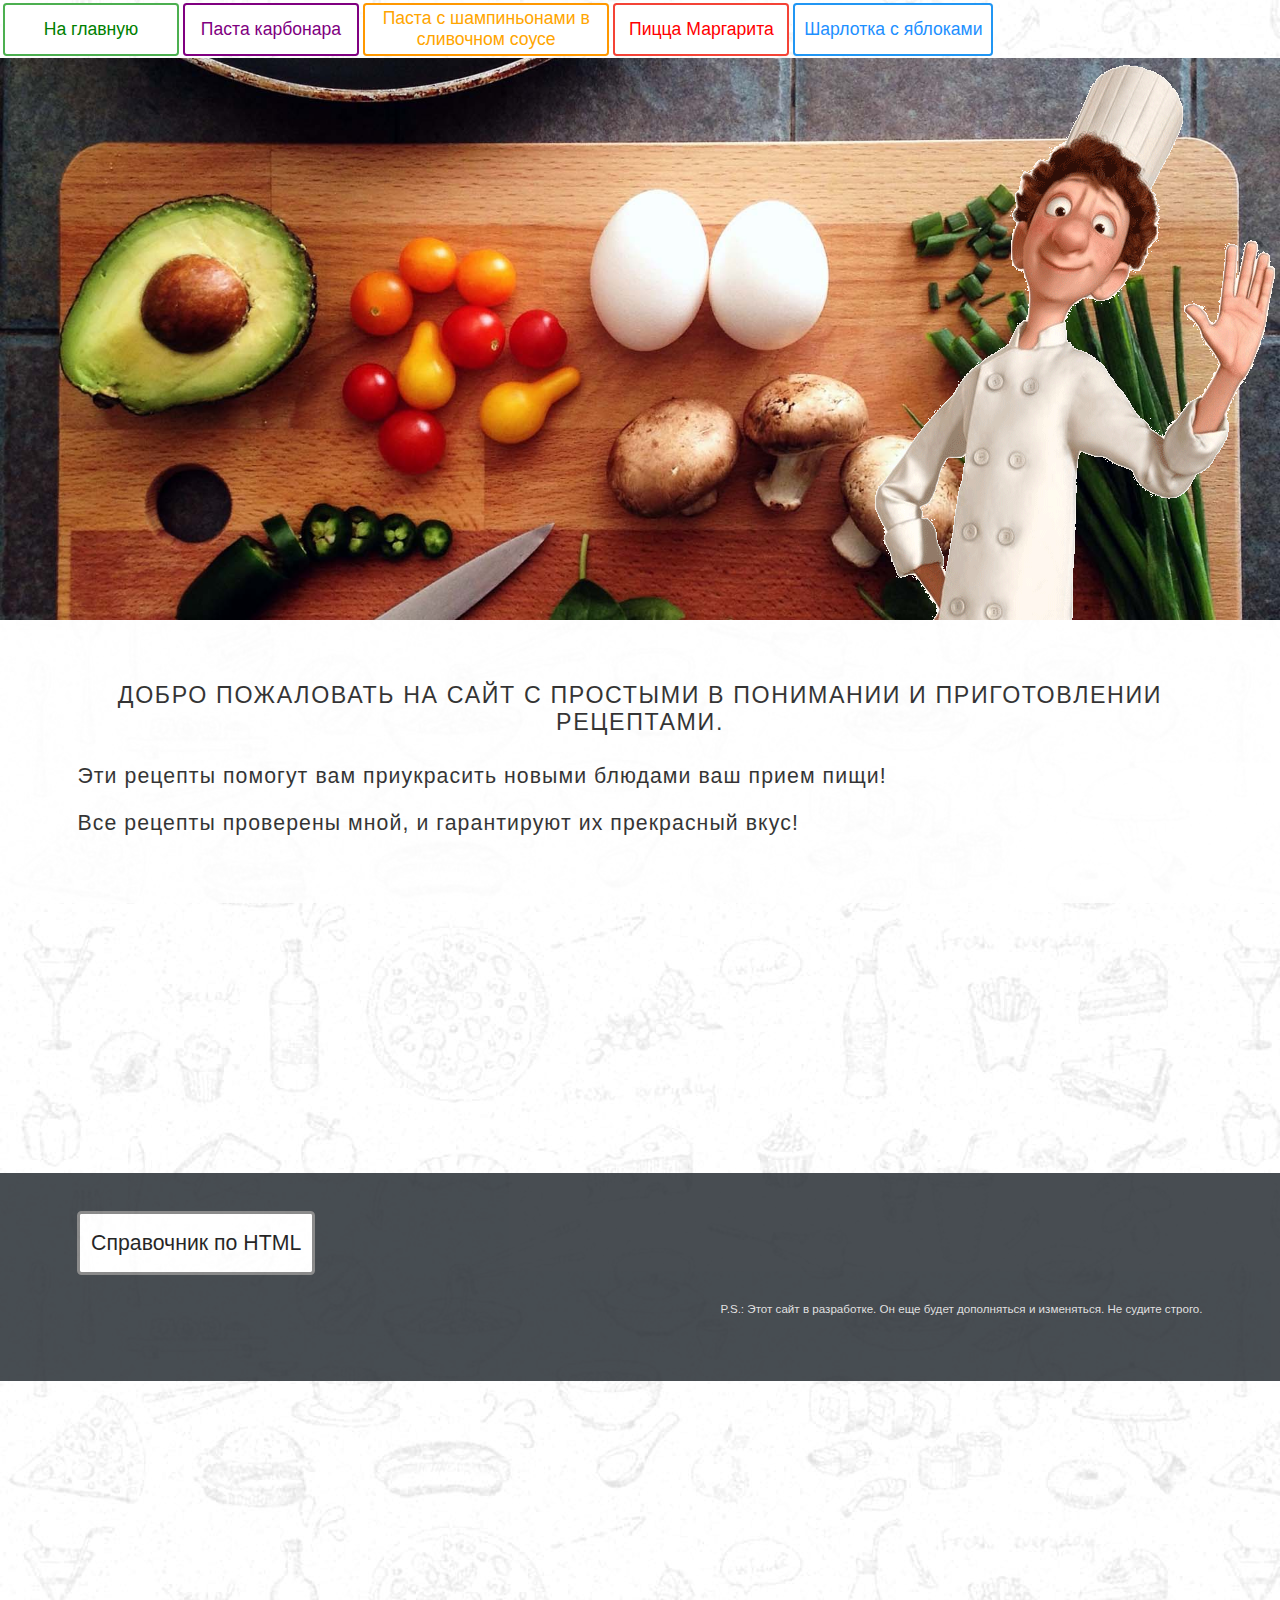
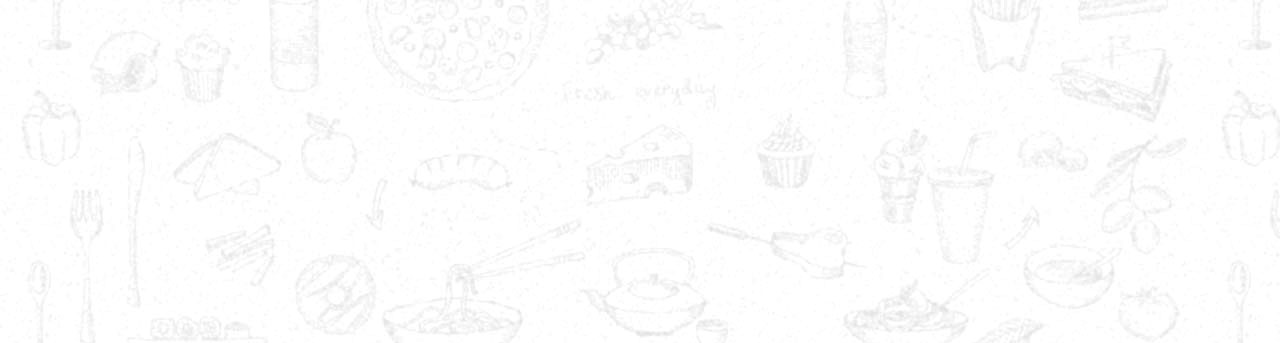
<file: index.html>
<!DOCTYPE HTML PUBLIC "-//W3C//DTD HTML 4.01//EN" "http://www.w3.org/TR/html4/strict.dtd">
<html>
 <head>   
   <meta name="viewport" http-equiv="Content-Type" content="width=device-width, initial-scale=1,text/html, charset=utf-8">
   <link rel="shortcut icon" href="./f/favicon.ico" type="image/x-icon">

   <title> Артур : Рецепты </title>  
<!-- начало вставки  --> 
<link rel="stylesheet" type="text/css" href="./f/btn.css"> <!-- подключаем стили кнопок  -->
<script  async src="./f/btnGoToTop.js"></script> <!-- подключаем js для кнопки вверх -->
<!-- конец вставки  --> 

   <style>
   .bgimg-0 {
     background-image: url("./f/r0.0.jpg");
     opacity: 1.0;
     min-height: 562px;
   }

   .bgimg-1 {
     background-image: url("./f/r0.1.jpg");
     opacity: 1.0;
     min-height: 30%;
   }

   .caption {
     top: 0;
     opacity: 1;"
   }

   .caption span.border {
     background-color: transparent;     
   }
   </style>
 </head>

<body background="./f/background.jpg">

<!-- начало вставки  --> 
<button onclick="topFunction()" id="btnGoToTop" title="перейти к началу"> &#11165;</button> <!-- объявляем кнопку вверх -->
<div class="iframeMenu"><iframe src="./f/menu.html" > Здесь должно быть навигационное меню, но ваш браузер не поддерживает плавающие фреймы!</iframe></div>
<!-- конец вставки  --> 

<div class="bgimg-0">
<div class="caption"><span class="border">
<img src="./f/shef.gif" alt="" align="right">
</span></div></div>

<div class="intro">
<h3>Добро пожаловать на сайт с простыми в понимании и приготовлении рецептами.</h3>
<h4>
Эти рецепты помогут вам приукрасить новыми блюдами ваш прием пищи!
<p> 
Все рецепты проверены мной, и гарантируют их прекрасный вкус!
</p></h4></div>

<div class="bgimg-1"></div>

<div class="text">
<form action="https://html5css.ru/html/default.php" target="_blank"><button type="submit" class="btn btnGrey">Справочник по HTML</button></form>
<h6 align="right">
P.S.: Этот сайт в разработке. Он еще будет дополняться и изменяться. Не судите строго.
</h6></div>

<div class="bgimg-0"></div>

</body>
</html>
</file>
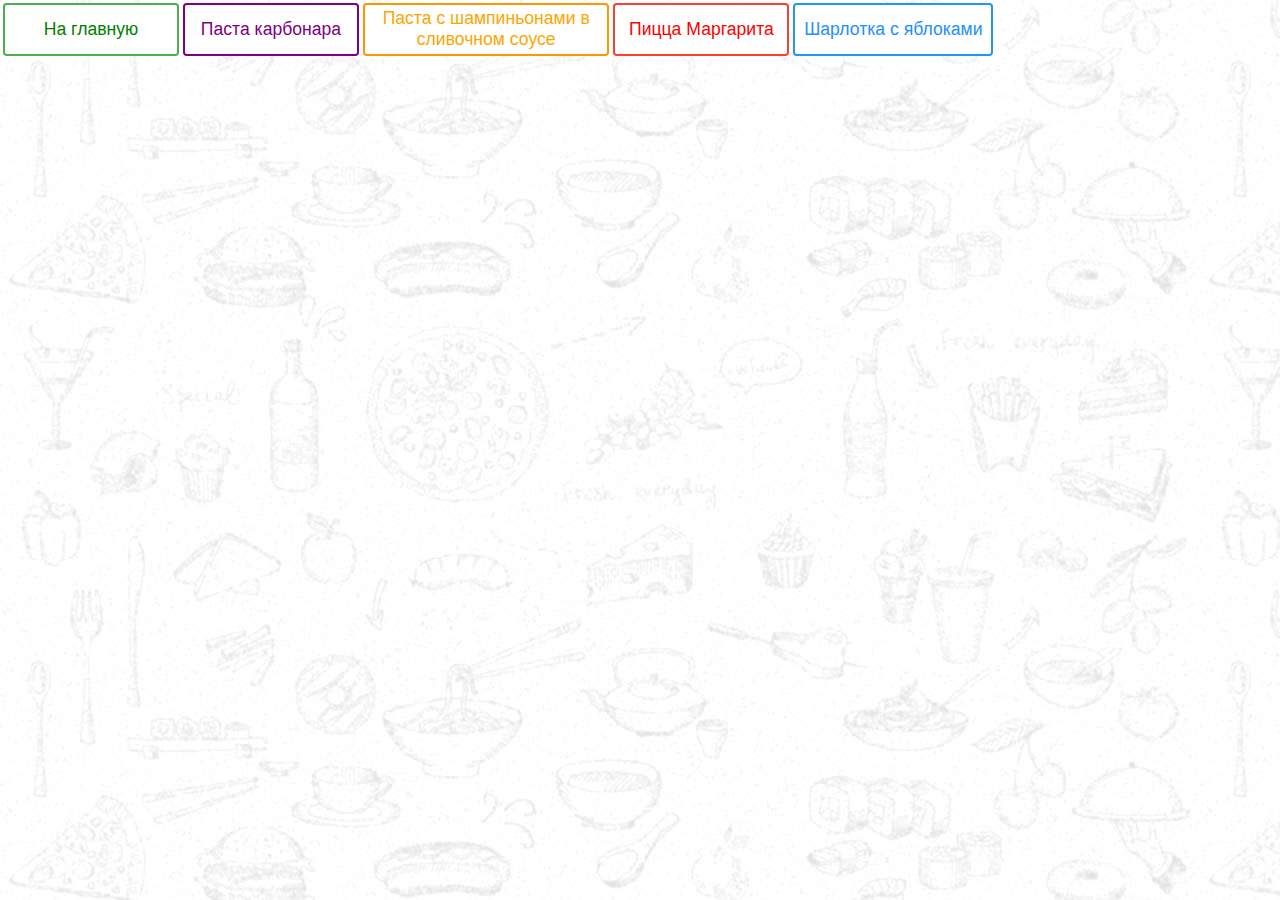
<file: f/menu.html>
<!DOCTYPE HTML PUBLIC "-//W3C//DTD HTML 4.01 Frameset//EN">
<html>
<head>
 <meta name="viewport" http-equiv="Content-Type" content="width=device-width, initial-scale=1,text/html, charset=utf-8">
 <link rel="shortcut icon" href="./f/favicon.ico" type="image/x-icon">
 <title> Артур : Меню </title> 
 <link rel="stylesheet" href="btn.css"> <!-- подключаем стили кнопок  -->
</head>
<body style="background-image: none;">
<!-- Кнопки навигации -->
<table>
  <tr>
    <td><form action="../index.html" target="_top"><button type="submit" class="btn btnGreen">На главную</button></form></td>
    <td><form action="r1.html" target="_top"><button type="submit" class="btn btnPurple">Паста карбонара</button></form></td>
    <td><form action="r2.html" target="_top"><button type="submit" class="btn btnOrange">Паста с шампиньонами в сливочном соусе</button></form></td>
    <td><form action="r3.html" target="_top"><button type="submit" class="btn btnRed">Пицца Маргарита</button></form></td>
    <td><form action="r4.html" target="_top"><button type="submit" class="btn btnBlue">Шарлотка с яблоками</button></form></td>
  </tr>
</table>
</body>
</html>
</file>
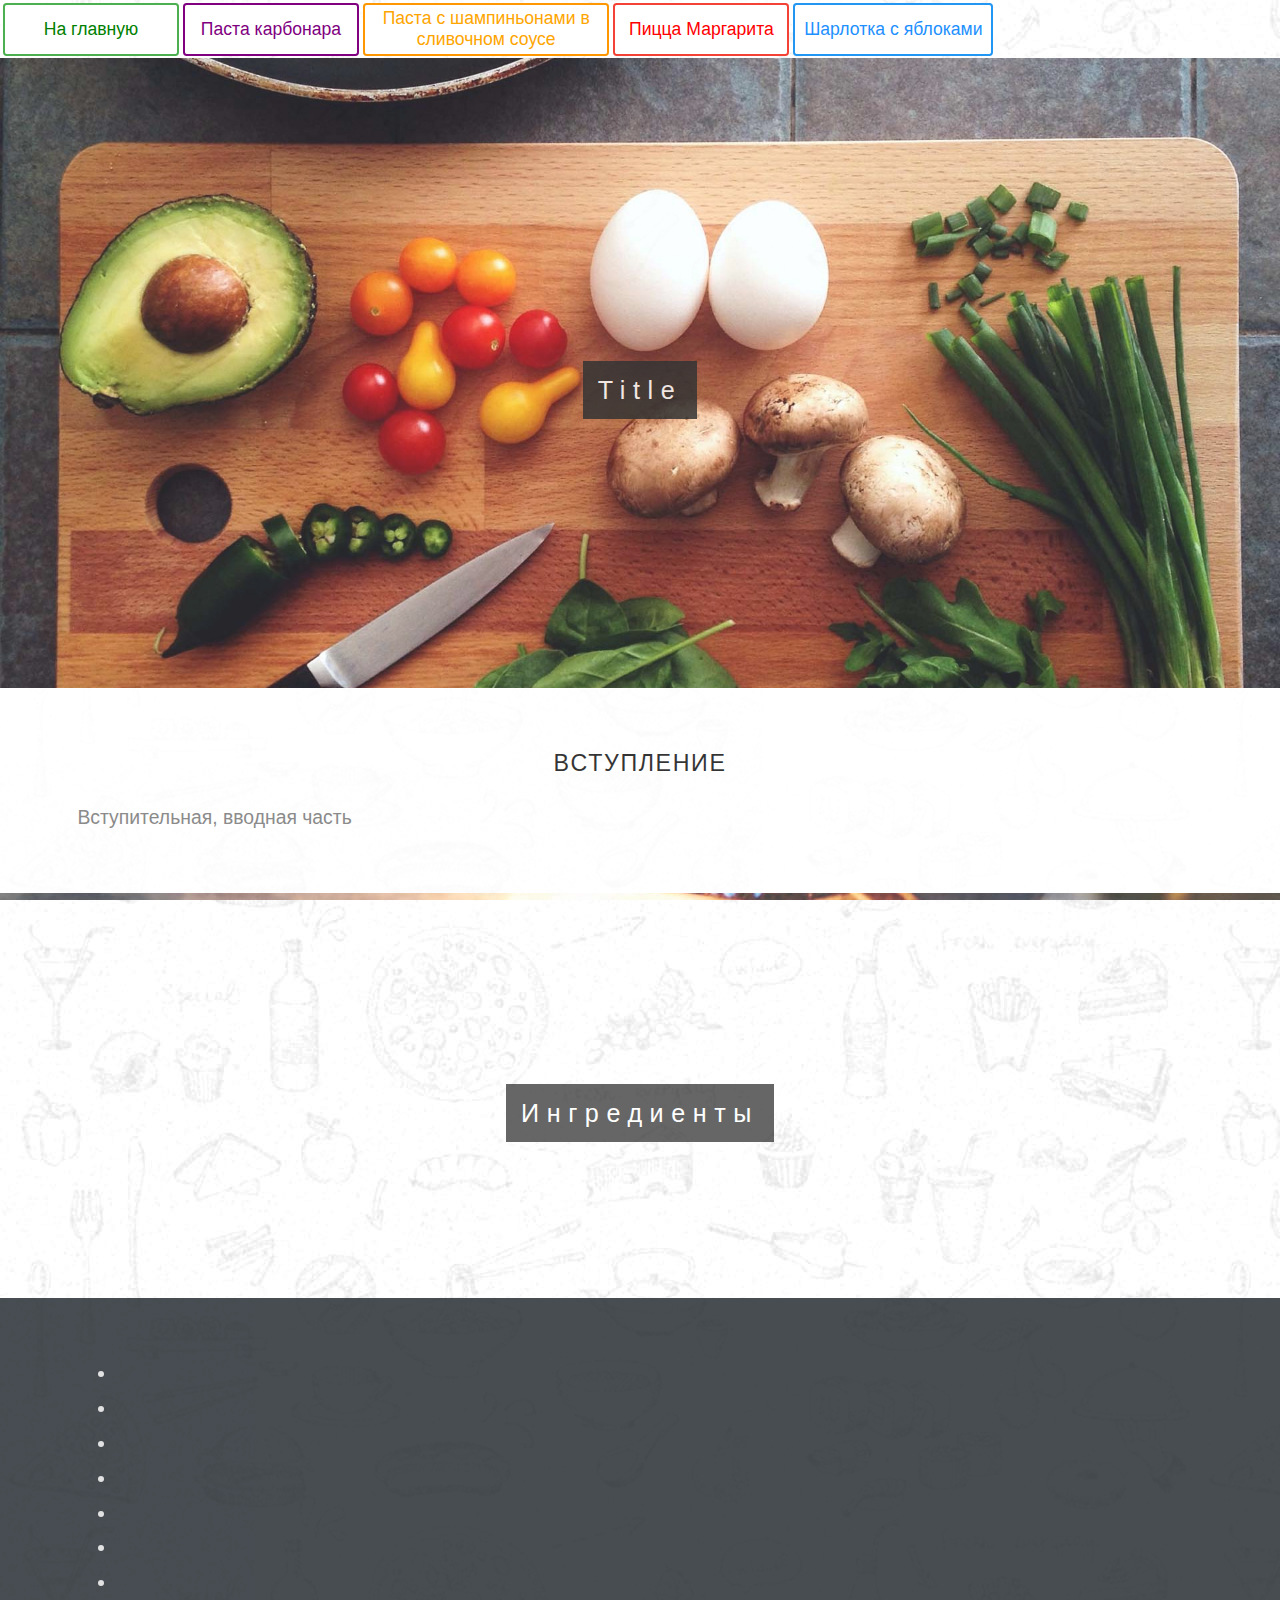
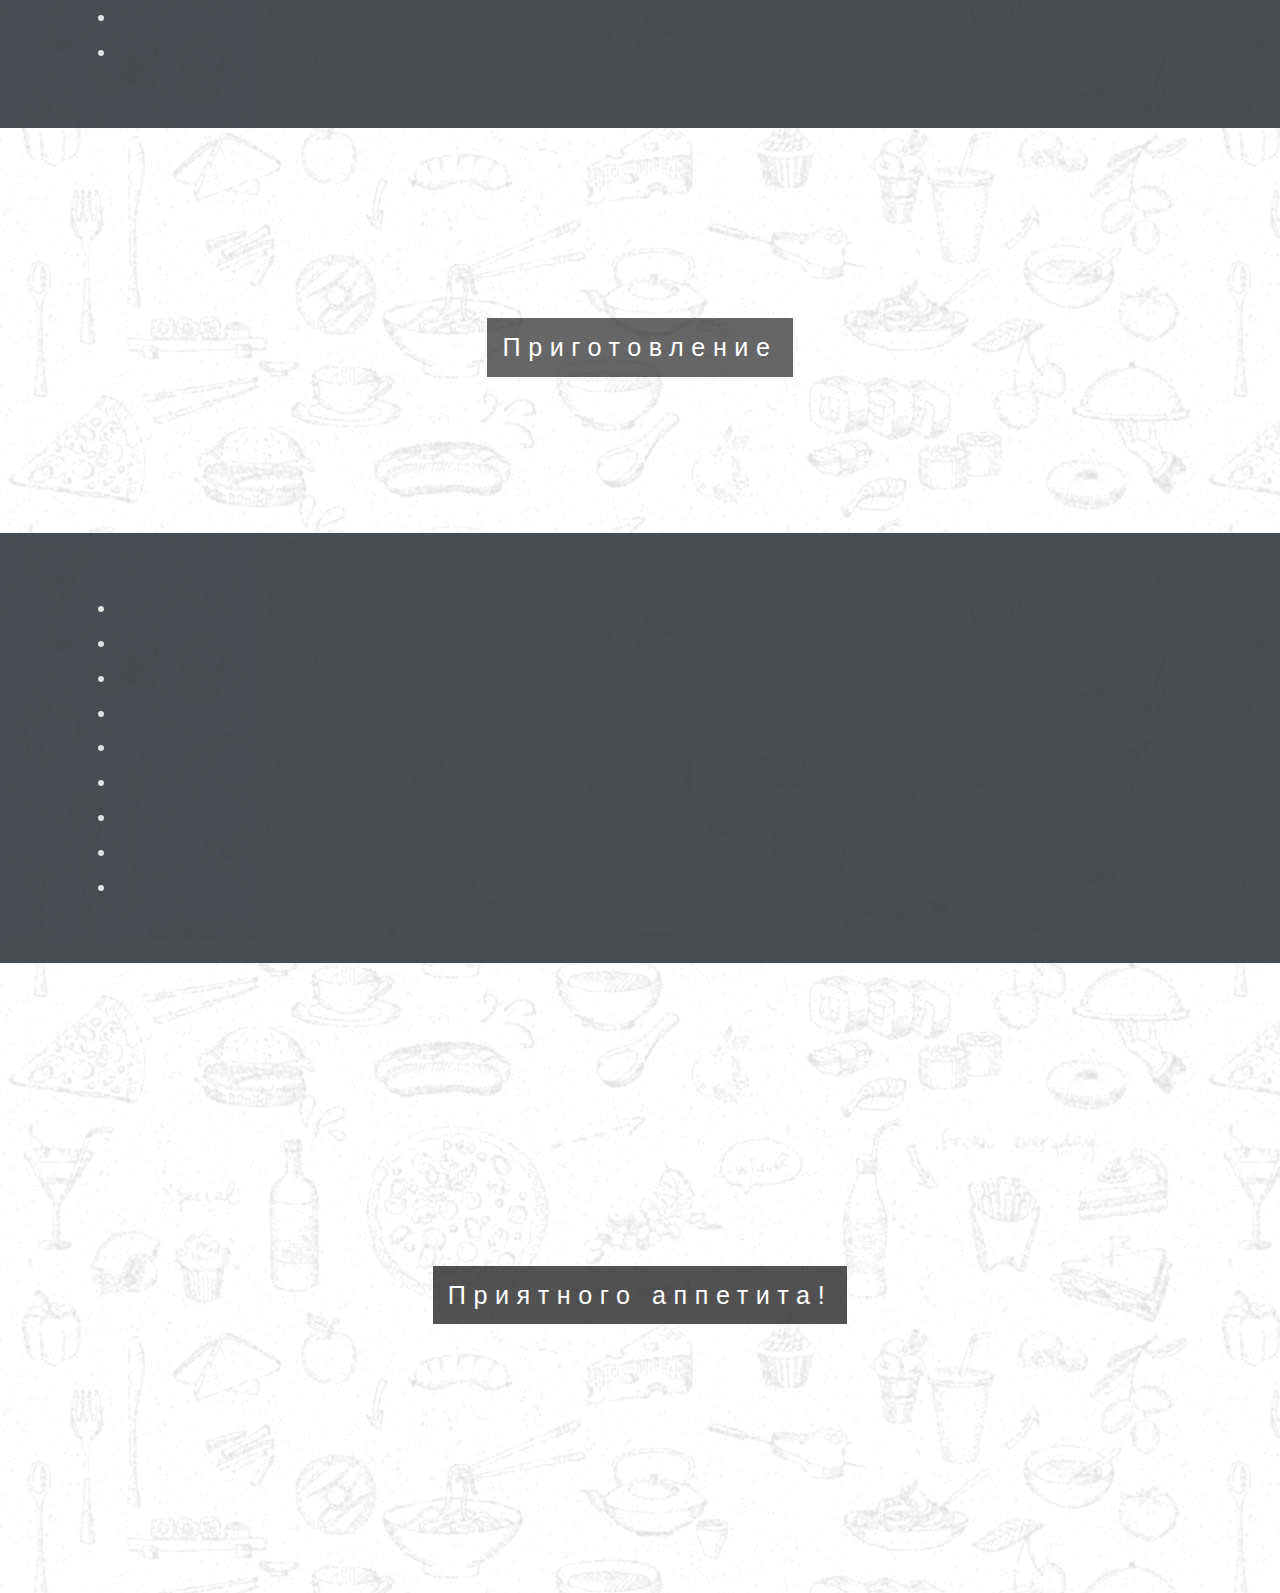
<file: f/r0.html>
<!DOCTYPE HTML PUBLIC "-//W3C//DTD HTML 4.01//EN" "http://www.w3.org/TR/html4/strict.dtd">
<html>
 <head>   
   <meta name="viewport" http-equiv="Content-Type" content="width=device-width, initial-scale=1,text/html, charset=utf-8">
   <link rel="shortcut icon" href="./favicon.ico" type="image/x-icon">

<title> Артур : Шаблон </title> 
<!-- начало вставки  --> 
<link rel="stylesheet" type="text/css" href="btn.css"> <!-- подключаем стили кнопок  -->
<script  async src="btnGoToTop.js"></script> <!-- подключаем js для кнопки вверх -->
<!-- конец вставки  --> 
   <style>
     .bgimg-0 { background-image: url("r0.0.jpg"); }
     .bgimg-1 { background-image: url("r0.1.jpg"); }
     .bgimg-2 { background-image: url("r0.2.jpg"); }
   </style>
</head>
<body>
<!-- начало вставки  --> 
<button onclick="topFunction()" id="btnGoToTop" title="перейти к началу"> &#11165;</button> <!-- объявляем кнопку вверх -->
<div class="iframeMenu"><iframe src="menu.html" > Здесь должно быть навигационное меню, но ваш браузер не поддерживает плавающие фреймы!</iframe></div>
<!-- конец вставки  --> 

<div class="bgimg-0"><div class="caption"><span class="border">
Title
</span></div></div>

<div class="intro">
<h3>
Bступление
</h3><p>
Вступительная, вводная часть
</p></div>
<div class="bgimg-1">
<div class="caption"><span class="border">
Ингредиенты
</span></div></div>
<div class="text"><p>

<ul>
  <li></li>
  <li></li>
  <li></li>
  <li></li>
  <li></li>
  <li></li>
  <li></li>
  <li></li>
  <li></li>
</ul></p>

</div>
<div class="bgimg-2"><div class="caption"><span class="border">
Приготовление
</span></div></div>
<div class="text"><p>

<ul>
  <li></li>
  <li></li>
  <li></li>
  <li></li>
  <li></li>
  <li></li>
  <li></li>
  <li></li>
  <li></li>
</ul></p>

</div>
<div class="bgimg-0"><div class="caption"><span class="border">
Приятного аппетита!
</span></div></div>
</body>
</html>
</file>
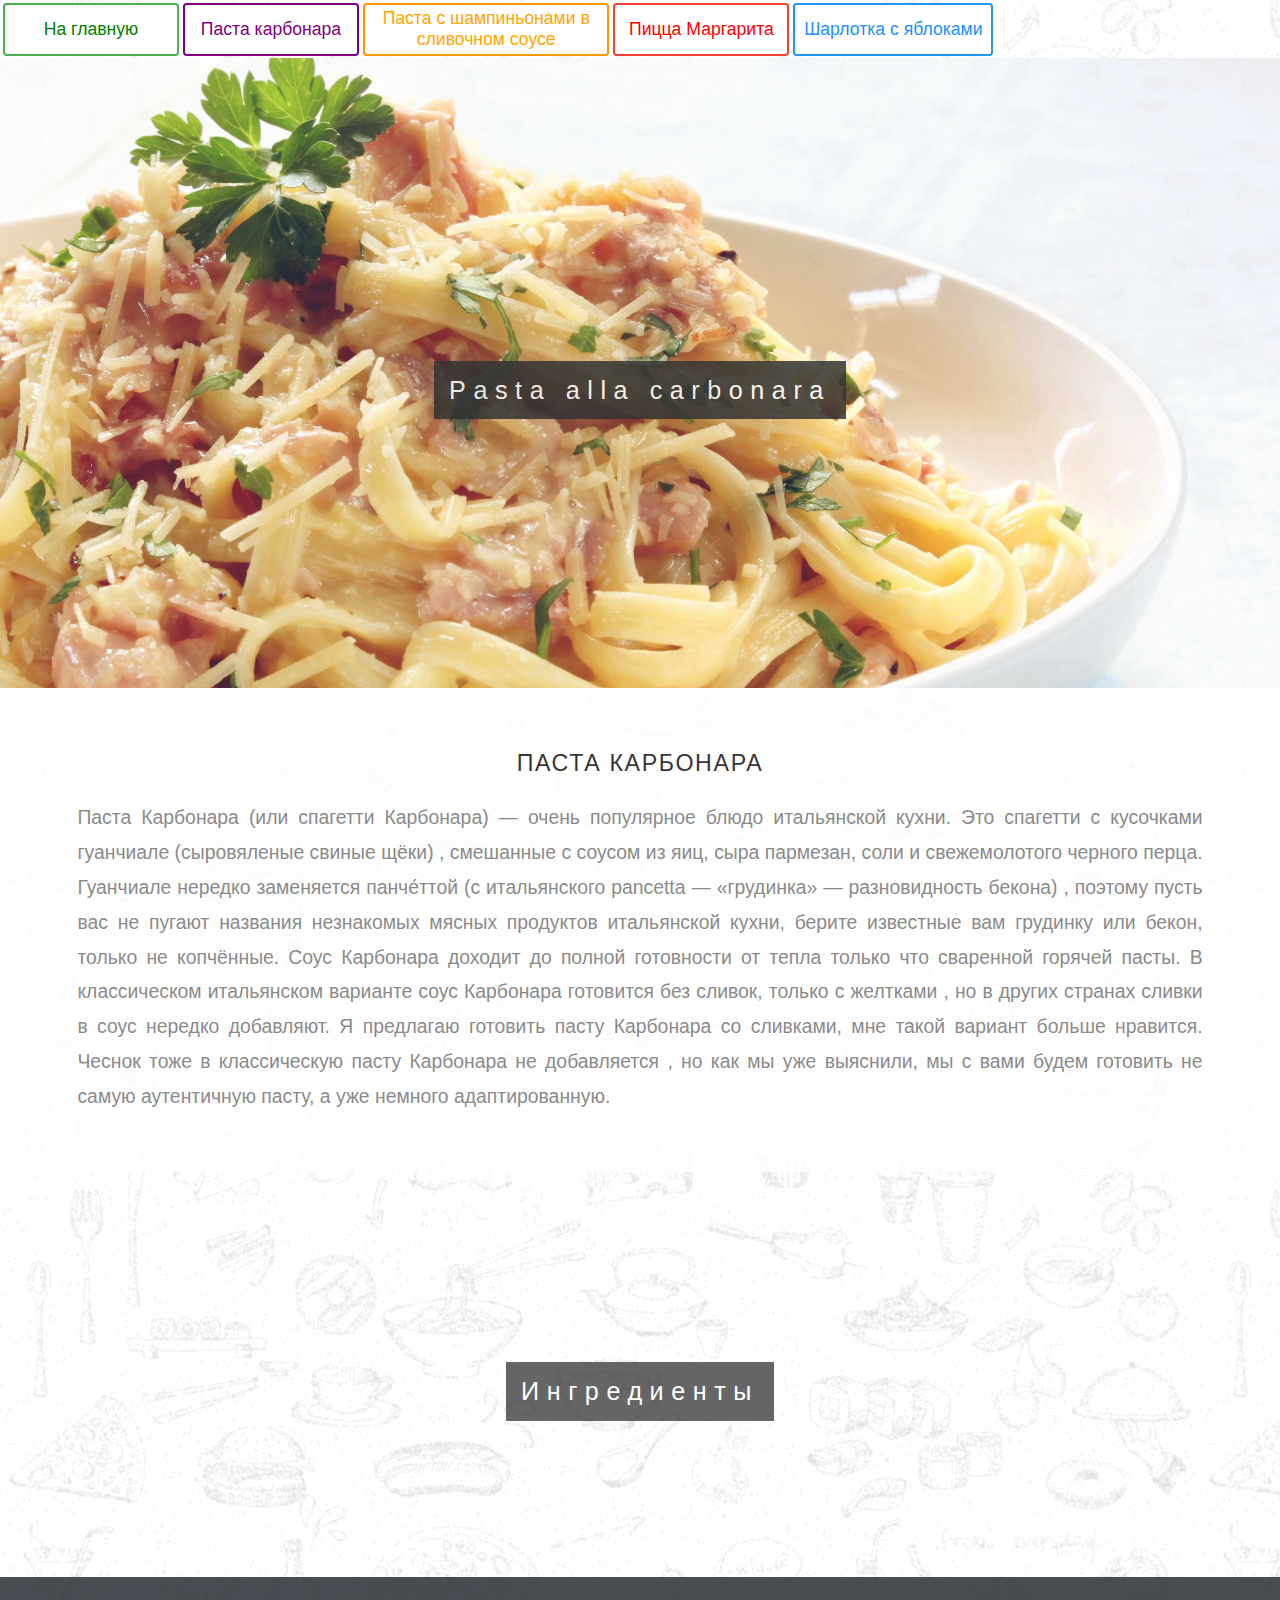
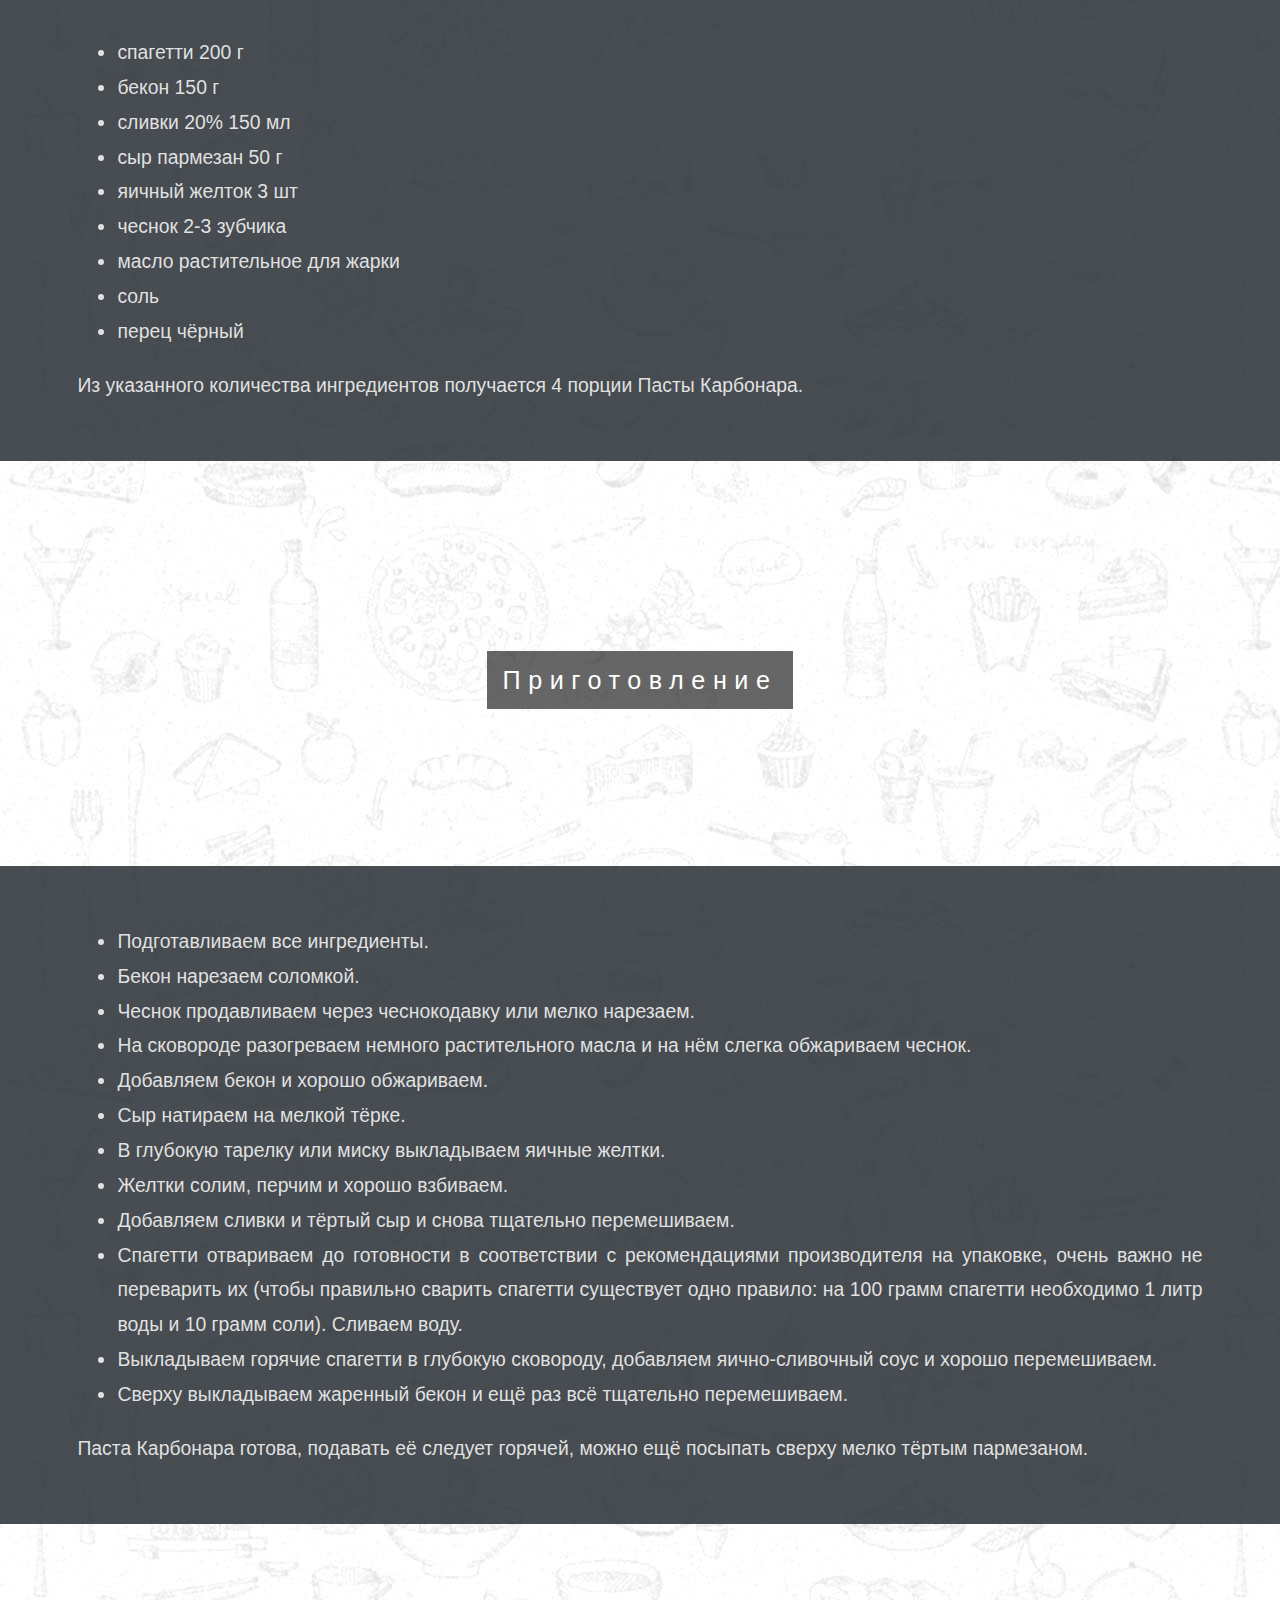
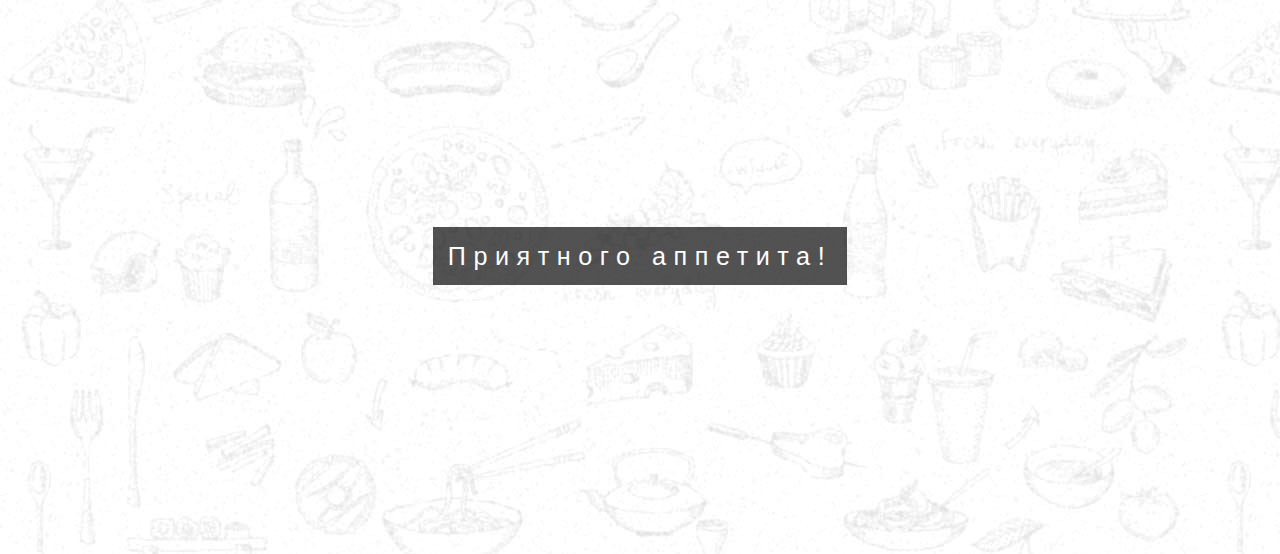
<file: f/r1.html>
<!DOCTYPE HTML PUBLIC "-//W3C//DTD HTML 4.01//EN" "http://www.w3.org/TR/html4/strict.dtd">
<html>
 <head>   
   <meta name="viewport" http-equiv="Content-Type" content="width=device-width, initial-scale=1,text/html, charset=utf-8">
   <link rel="shortcut icon" href="./favicon.ico" type="image/x-icon">

<title> Артур : Паста Карбонара </title> 
<!-- начало вставки  --> 
<link rel="stylesheet" type="text/css" href="btn.css"> <!-- подключаем стили кнопок  -->
<script  async src="btnGoToTop.js"></script> <!-- подключаем js для кнопки вверх -->
<!-- конец вставки  --> 
   <style>
     .bgimg-0 { background-image: url("r1.0.jpg"); }
     .bgimg-1 { background-image: url("r1.1.jpg"); }
     .bgimg-2 { background-image: url("r1.2.jpg"); }
   </style>
</head>
<body>
<!-- начало вставки  --> 
<button onclick="topFunction()" id="btnGoToTop" title="перейти к началу"> &#11165;</button> <!-- объявляем кнопку вверх -->
<div class="iframeMenu"><iframe src="menu.html" > Здесь должно быть навигационное меню, но ваш браузер не поддерживает плавающие фреймы!</iframe></div>
<!-- конец вставки  --> 

<div class="bgimg-0"><div class="caption"><span class="border">
Pasta alla carbonara
</span></div></div>

<div class="intro">
<h3>Паста Карбонара</h3><p>
  Паста Карбонара (или спагетти Карбонара) — очень популярное блюдо итальянской кухни. Это спагетти с кусочками гуанчиале (сыровяленые свиные щёки)
  , смешанные с соусом из яиц, сыра пармезан, соли и свежемолотого черного перца. Гуанчиале нередко заменяется панче́ттой (с итальянского pancetta — «грудинка» — разновидность бекона)
  , поэтому пусть вас не пугают названия незнакомых мясных продуктов итальянской кухни, берите известные вам грудинку или бекон, только не копчённые. 
  Соус Карбонара доходит до полной готовности от тепла только что сваренной горячей пасты. В классическом итальянском варианте соус Карбонара готовится без сливок, только с желтками
  , но в других странах сливки в соус нередко добавляют. Я предлагаю готовить пасту Карбонара со сливками, мне такой вариант больше нравится. Чеснок тоже в классическую пасту Карбонара не добавляется
  , но как мы уже выяснили, мы с вами будем готовить не самую аутентичную пасту, а уже немного адаптированную.
</p></div>

<div class="bgimg-1">
<div class="caption"><span class="border">
Ингредиенты
</span></div></div>
<div class="text"><p>
<ul>
  <li>спагетти 200 г</li>
  <li>бекон 150 г</li>
  <li>сливки 20% 150 мл</li>
  <li>сыр пармезан 50 г</li>
  <li>яичный желток 3 шт</li>
  <li>чеснок 2-3 зубчика</li>
  <li>масло растительное для жарки</li>
  <li>соль</li>
  <li>перец чёрный</li>
</ul> 
Из указанного количества ингредиентов получается 4 порции Пасты Карбонара.
</p></div>
<div class="bgimg-2"><div class="caption"><span class="border">
Приготовление
</span></div></div>
<div class="text"><p>
<ul>
  <li>Подготавливаем все ингредиенты.</li>
  <li>Бекон нарезаем соломкой.</li>
  <li>Чеснок продавливаем через чеснокодавку или мелко нарезаем.</li>
  <li>На сковороде разогреваем немного растительного масла и на нём слегка обжариваем чеснок.</li>
  <li>Добавляем бекон и хорошо обжариваем.</li>
  <li>Сыр натираем на мелкой тёрке.</li>
  <li>В глубокую тарелку или миску выкладываем яичные желтки.</li>
  <li>Желтки солим, перчим и хорошо взбиваем.</li>
  <li>Добавляем сливки и тёртый сыр и снова тщательно перемешиваем.</li>
  <li>Спагетти отвариваем до готовности в соответствии с рекомендациями производителя на упаковке, очень важно не 
      переварить их (чтобы  правильно сварить спагетти существует одно правило: на 100 грамм спагетти необходимо 1 литр воды и 10 грамм соли). Сливаем воду.</li>
  <li>Выкладываем горячие спагетти в глубокую сковороду, добавляем яично-сливочный соус и хорошо перемешиваем.</li>
  <li>Сверху выкладываем жаренный бекон и ещё раз всё тщательно перемешиваем.</li>
</ul>
Паста Карбонара готова, подавать её следует горячей, можно ещё посыпать сверху мелко тёртым пармезаном. 
</p></div>
<div class="bgimg-0"><div class="caption"><span class="border">
Приятного аппетита!
</span></div></div>
</body>
</html>
</file>
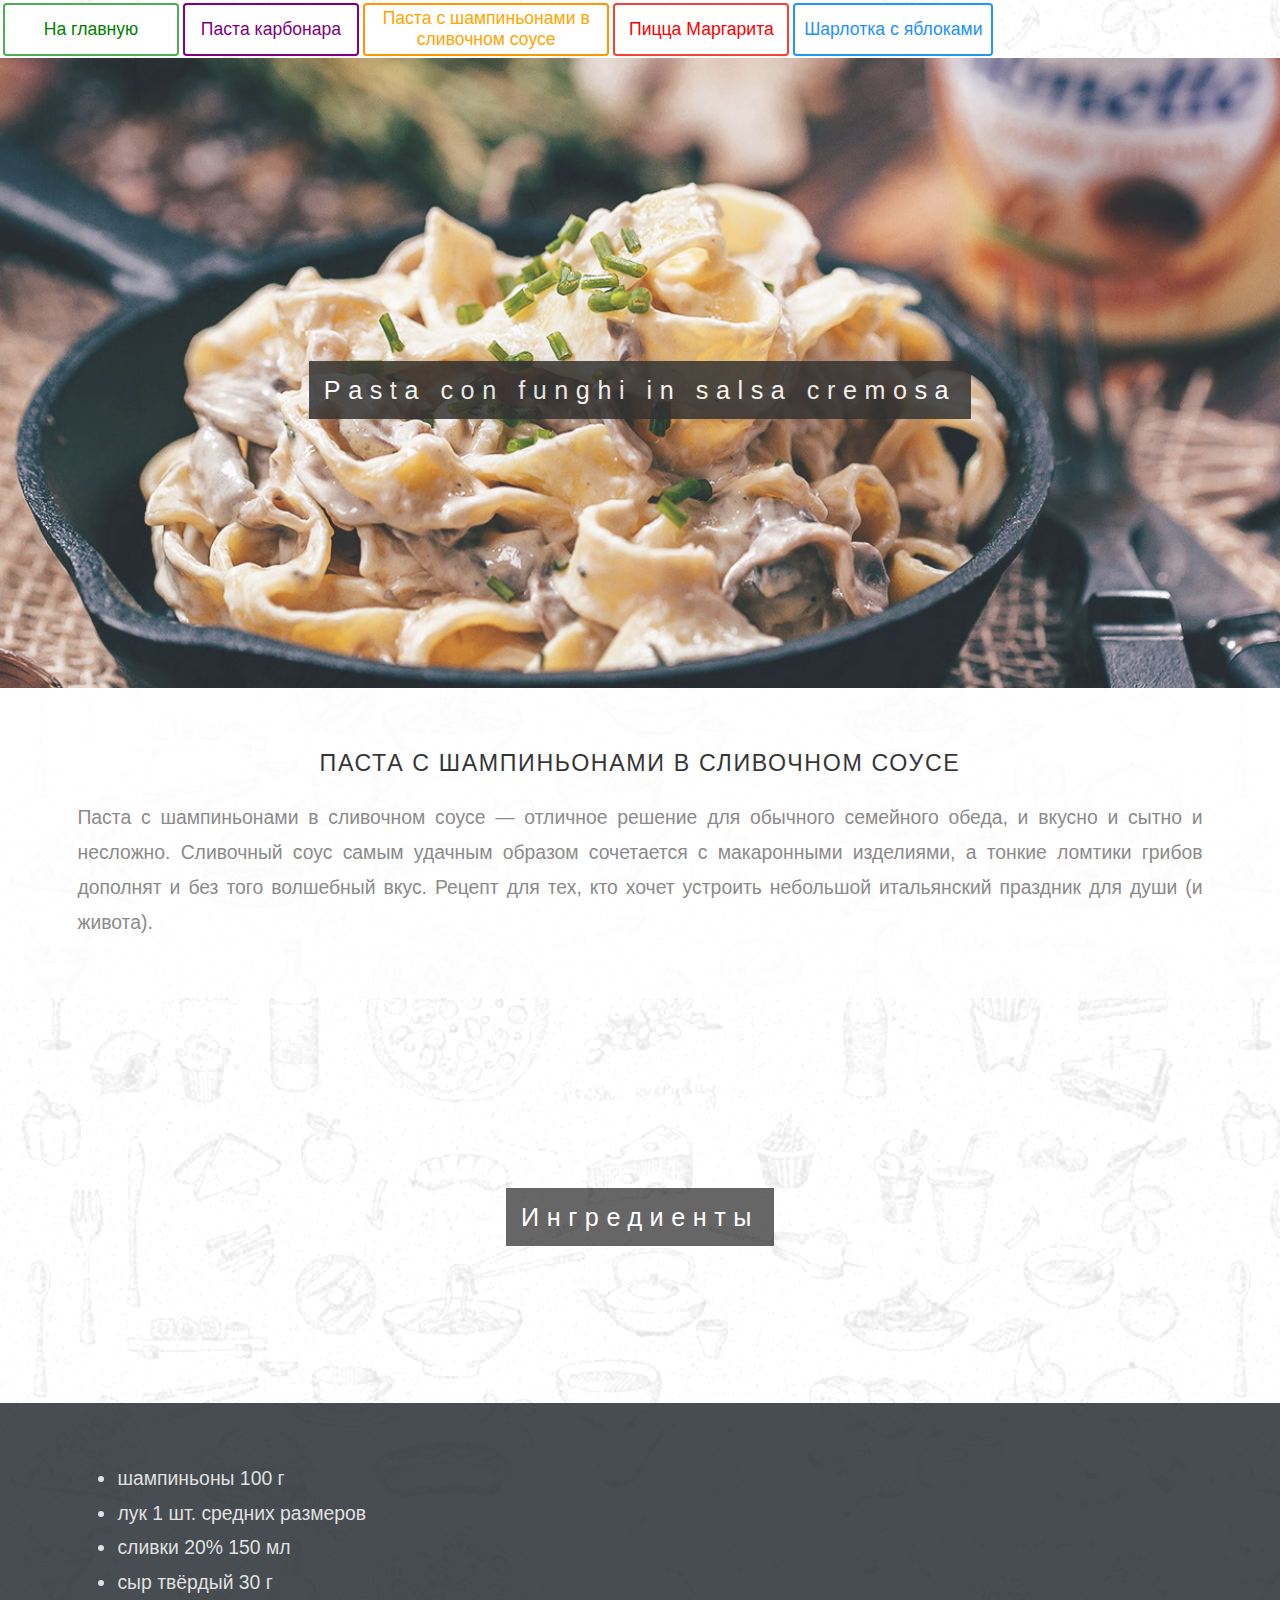
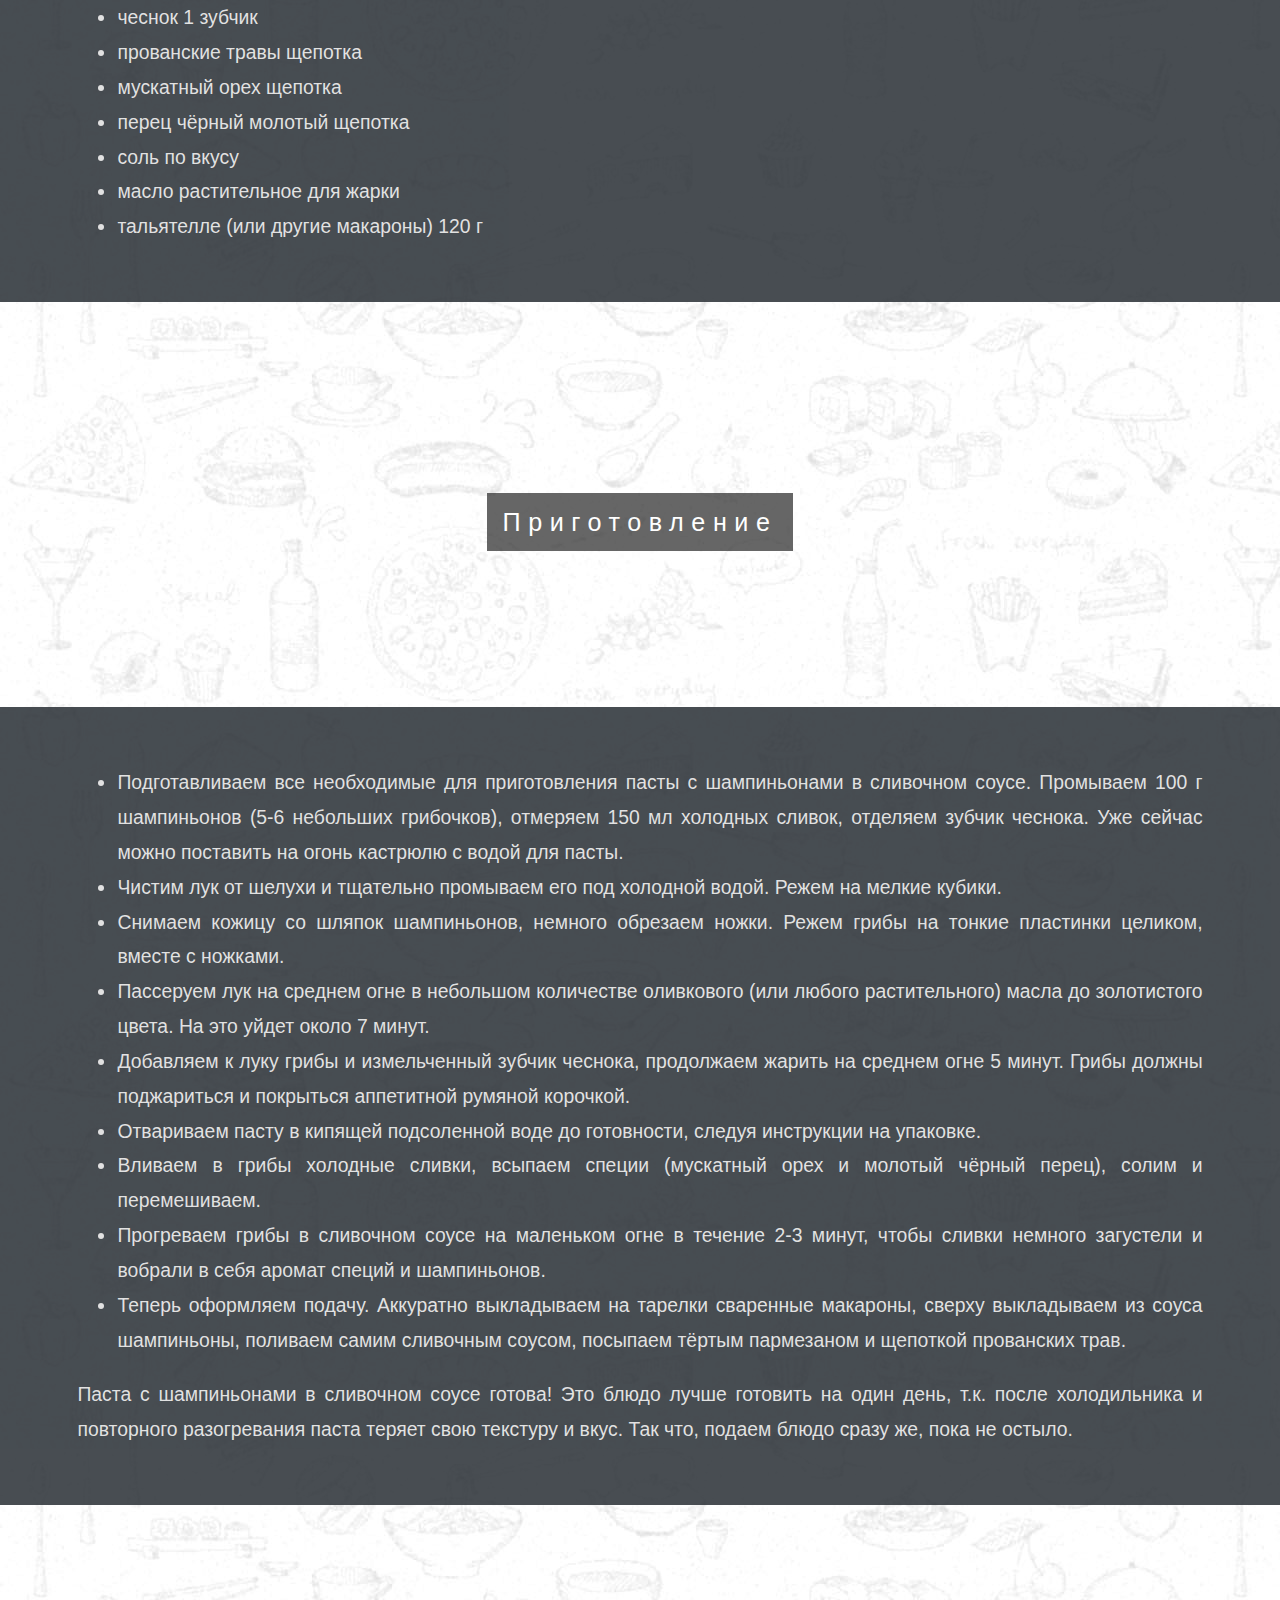
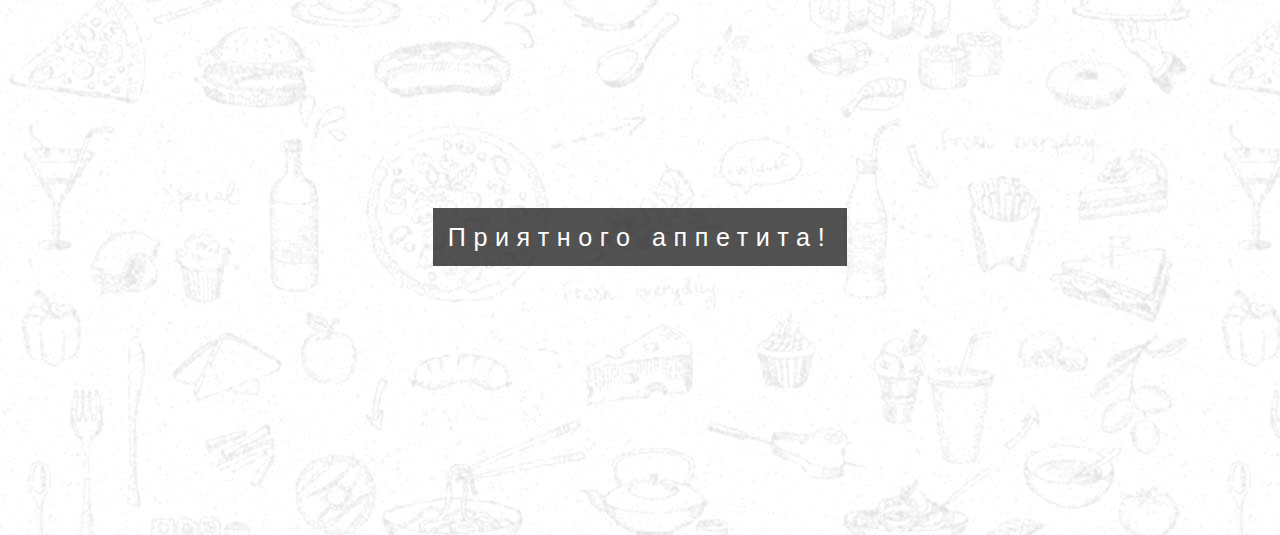
<file: f/r2.html>
<!DOCTYPE HTML PUBLIC "-//W3C//DTD HTML 4.01//EN" "http://www.w3.org/TR/html4/strict.dtd">
<html>
 <head>   
   <meta name="viewport" http-equiv="Content-Type" content="width=device-width, initial-scale=1,text/html, charset=utf-8">
   <link rel="shortcut icon" href="./favicon.ico" type="image/x-icon">

<title> Артур : Паста с шампиньонами в сливочном соусе </title> 
<!-- начало вставки  --> 
<link rel="stylesheet" type="text/css" href="btn.css"> <!-- подключаем стили кнопок  -->
<script  async src="btnGoToTop.js"></script> <!-- подключаем js для кнопки вверх -->
<!-- конец вставки  --> 
   <style>
     .bgimg-0 { background-image: url("r2.0.jpg"); }
     .bgimg-1 { background-image: url("r2.1.jpg"); }
     .bgimg-2 { background-image: url("r2.2.jpg"); }
   </style>
</head>
<body>
<!-- начало вставки  --> 
<button onclick="topFunction()" id="btnGoToTop" title="перейти к началу"> &#11165;</button> <!-- объявляем кнопку вверх -->
<div class="iframeMenu"><iframe src="menu.html" > Здесь должно быть навигационное меню, но ваш браузер не поддерживает плавающие фреймы!</iframe></div>
<!-- конец вставки  --> 

<div class="bgimg-0"><div class="caption"><span class="border">
Pasta con funghi in salsa cremosa
</span></div></div>

<div class="intro">
<h3>
Паста с шампиньонами в сливочном соусе
</h3><p>
Паста с шампиньонами в сливочном соусе — отличное решение для обычного семейного обеда, и вкусно и сытно и несложно. 
Сливочный соус самым удачным образом сочетается с макаронными изделиями, а тонкие ломтики грибов дополнят и без того волшебный вкус. 
Рецепт для тех, кто хочет устроить небольшой итальянский праздник для души (и живота).
</p></div>
<div class="bgimg-1">
<div class="caption"><span class="border">
Ингредиенты
</span></div></div>
<div class="text"><p>
<ul>
 <li>шампиньоны 100 г</li> 
 <li>лук 1 шт. средних размеров</li>
 <li>сливки 20% 150 мл</li>
 <li>сыр твёрдый 30 г</li>
 <li>чеснок 1 зубчик</li>
 <li>прованские травы щепотка</li>
 <li>мускатный орех щепотка</li>
 <li>перец чёрный молотый щепотка</li>
 <li>соль по вкусу</li>
 <li>масло растительное для жарки</li>
 <li>тальятелле (или другие макароны) 120 г</li>
</ul></p>
</div>
<div class="bgimg-2"><div class="caption"><span class="border">
Приготовление
</span></div></div>
<div class="text"><p>

<ul>
 <li>Подготавливаем все необходимые для приготовления пасты с шампиньонами в сливочном соусе. Промываем 100 г шампиньонов (5-6 небольших грибочков), 
       отмеряем 150 мл холодных сливок, отделяем зубчик чеснока. Уже сейчас можно поставить на огонь кастрюлю с водой для пасты.</li>
 <li>Чистим лук от шелухи и тщательно промываем его под холодной водой. Режем на мелкие кубики.</li>
 <li>Снимаем кожицу со шляпок шампиньонов, немного обрезаем ножки. Режем грибы на тонкие пластинки целиком, вместе с ножками.</li>
 <li>Пассеруем лук на среднем огне в небольшом количестве оливкового (или любого растительного) масла до золотистого цвета. На это уйдет около 7 минут.</li>
 <li>Добавляем к луку грибы и измельченный зубчик чеснока, продолжаем жарить на среднем огне 5 минут. Грибы должны поджариться и покрыться аппетитной румяной корочкой.</li>
 <li>Отвариваем пасту в кипящей подсоленной воде до готовности, следуя инструкции на упаковке.</li>
 <li>Вливаем в грибы холодные сливки, всыпаем специи (мускатный орех и молотый чёрный перец), солим и перемешиваем.</li>
 <li>Прогреваем грибы в сливочном соусе на маленьком огне в течение 2-3 минут, чтобы сливки немного загустели и вобрали в себя аромат специй и шампиньонов.</li>
 <li>Теперь оформляем подачу. Аккуратно выкладываем на тарелки сваренные макароны, сверху выкладываем из соуса шампиньоны, поливаем самим сливочным соусом, посыпаем тёртым пармезаном и щепоткой прованских трав.</li>
</ul> 
Паста с шампиньонами в сливочном соусе готова! Это блюдо лучше готовить на один день, т.к. после холодильника и повторного разогревания паста теряет свою текстуру и вкус. Так что, подаем блюдо сразу же, пока не остыло.
</p></div>
<div class="bgimg-0"><div class="caption"><span class="border">
Приятного аппетита!
</span></div></div>
</body>
</html>
</file>
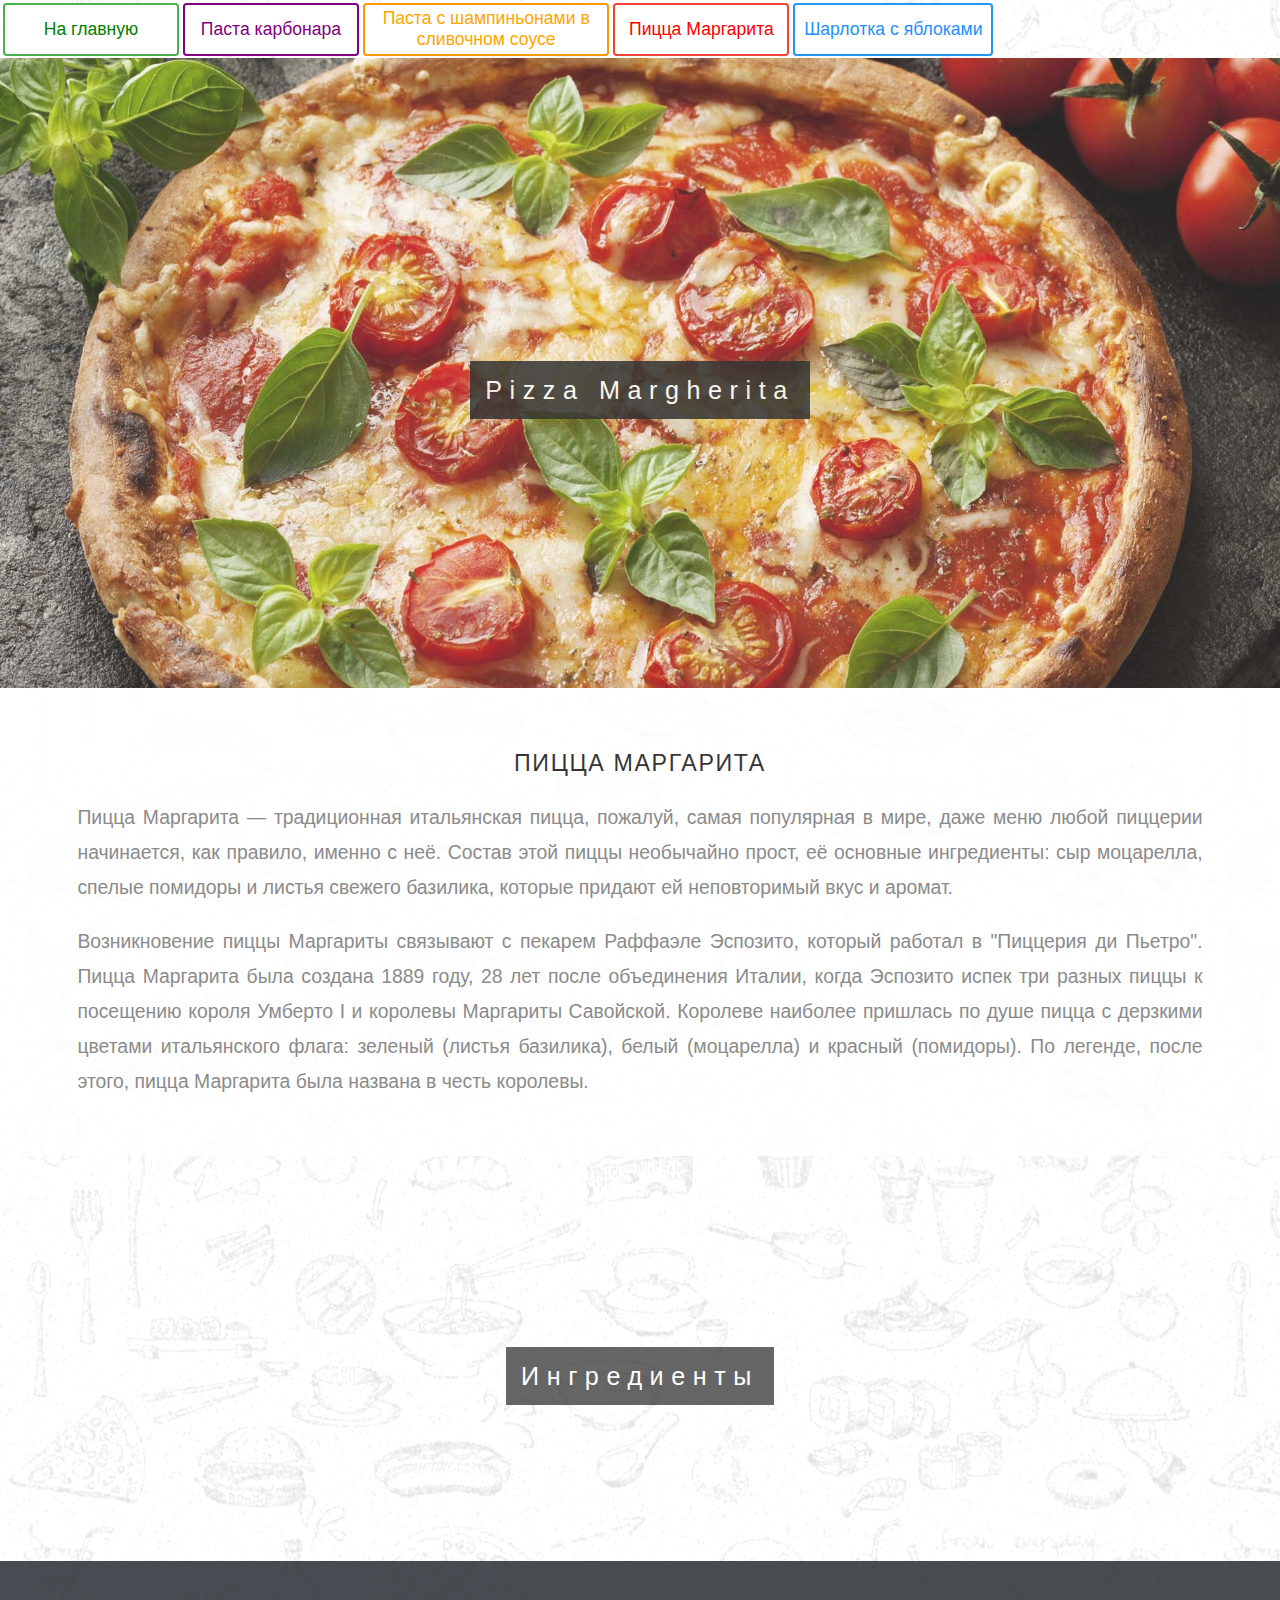
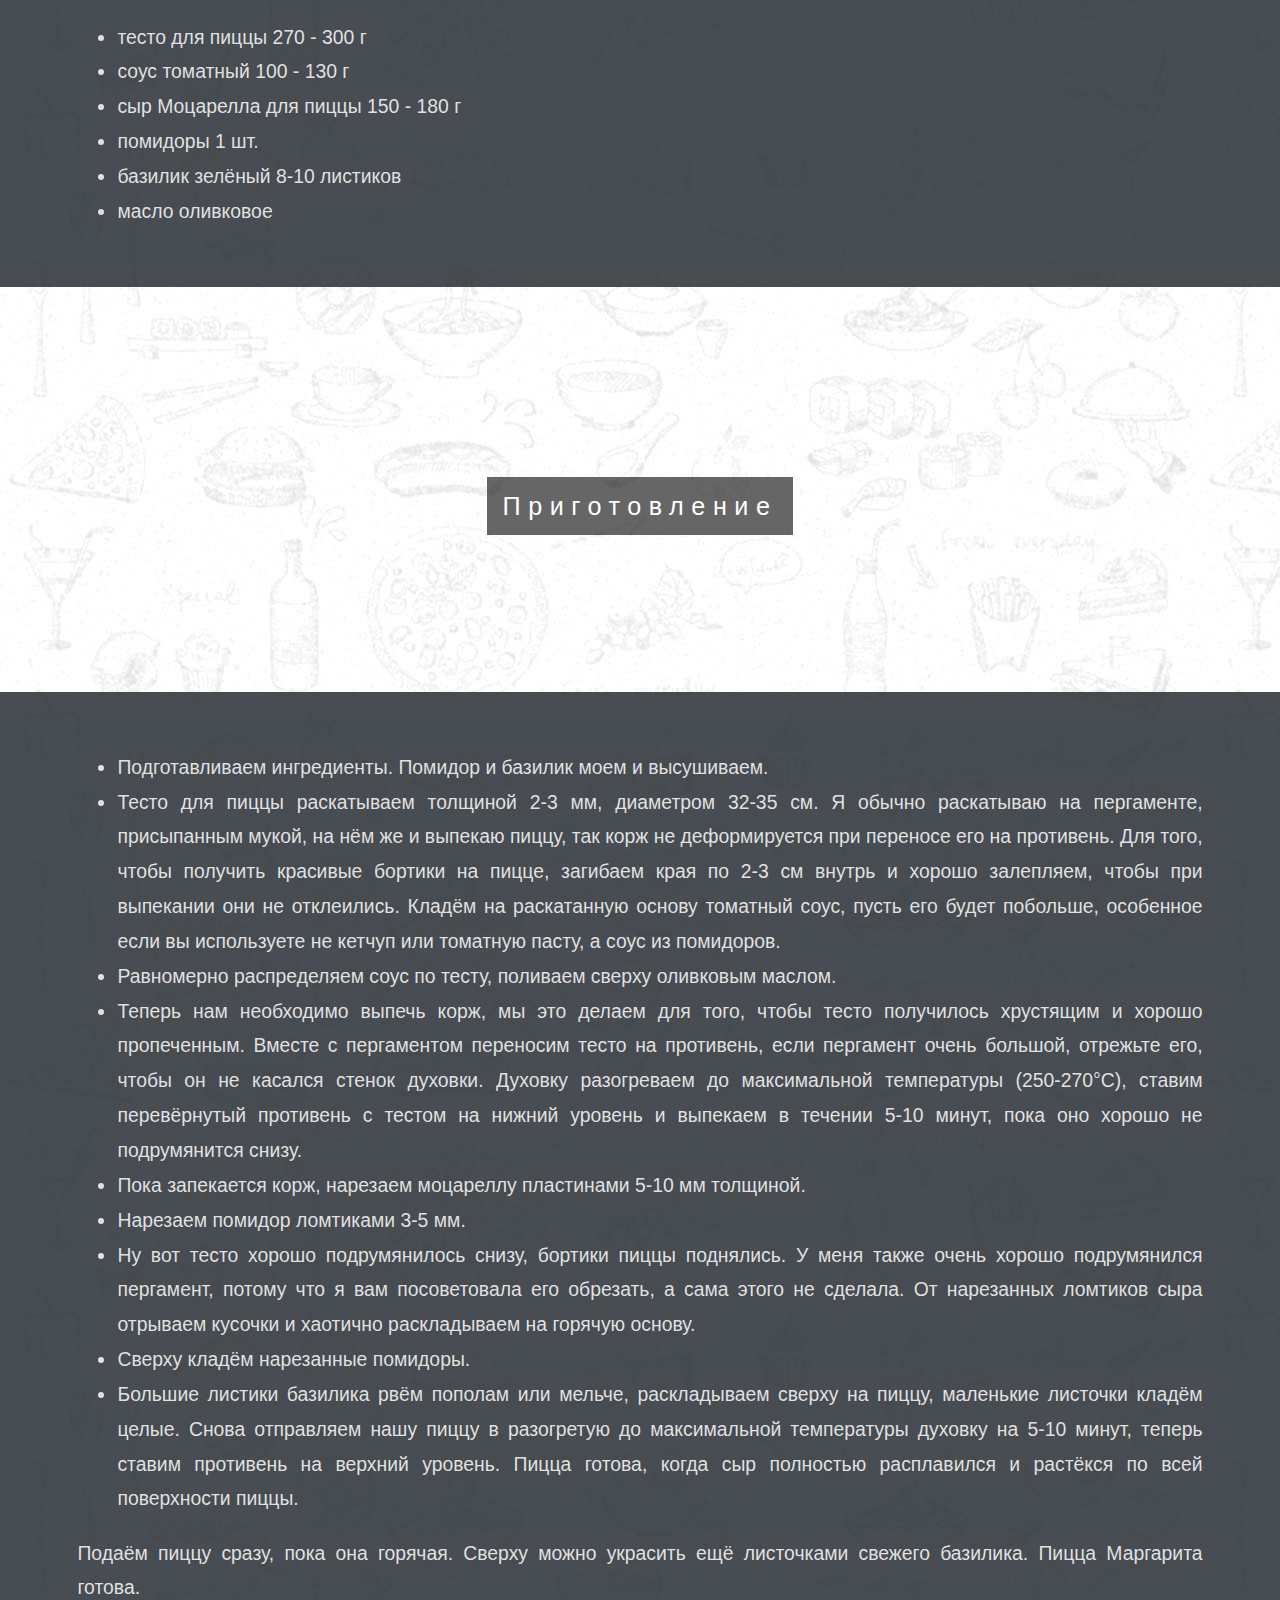
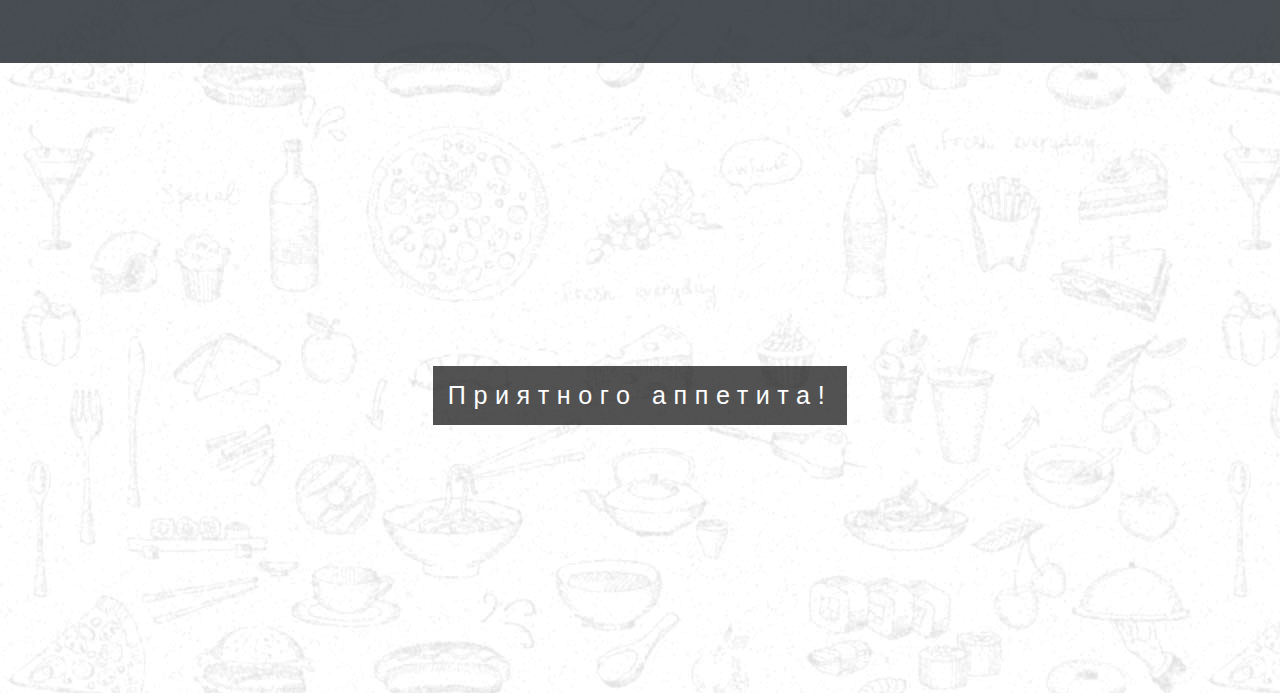
<file: f/r3.html>
<!DOCTYPE HTML PUBLIC "-//W3C//DTD HTML 4.01//EN" "http://www.w3.org/TR/html4/strict.dtd">
<html>
 <head>   
   <meta name="viewport" http-equiv="Content-Type" content="width=device-width, initial-scale=1,text/html, charset=utf-8">
   <link rel="shortcut icon" href="./favicon.ico" type="image/x-icon">

<title> Артур : Пицца Маргарита </title> 
<!-- начало вставки  --> 
<link rel="stylesheet" type="text/css" href="btn.css"> <!-- подключаем стили кнопок  -->
<script  async src="btnGoToTop.js"></script> <!-- подключаем js для кнопки вверх -->
<!-- конец вставки  --> 
   <style>
     .bgimg-0 { background-image: url("r3.0.jpg"); }
     .bgimg-1 { background-image: url("r3.1.jpg"); }
     .bgimg-2 { background-image: url("r3.2.jpg"); }
   </style>
</head>
<body>
<!-- начало вставки  --> 
<button onclick="topFunction()" id="btnGoToTop" title="перейти к началу"> &#11165;</button> <!-- объявляем кнопку вверх -->
<div class="iframeMenu"><iframe src="menu.html" > Здесь должно быть навигационное меню, но ваш браузер не поддерживает плавающие фреймы!</iframe></div>
<!-- конец вставки  --> 

<div class="bgimg-0"><div class="caption"><span class="border">
Pizza Margherita
</span></div></div>

<div class="intro">
<h3>
Пицца Маргарита
</h3><p>
Пицца Маргарита — традиционная итальянская пицца, пожалуй, самая популярная в мире, 
даже меню любой пиццерии начинается, как правило, именно с неё. Состав этой пиццы необычайно прост, 
её основные ингредиенты: сыр моцарелла, спелые помидоры и листья свежего базилика, которые придают ей неповторимый вкус и аромат.
</p><p>
Возникновение пиццы Маргариты связывают с пекарем Раффаэле Эспозито, который работал в "Пиццерия ди Пьетро". 
Пицца Маргарита была создана 1889 году, 28 лет после объединения Италии, когда Эспозито испек три разных пиццы 
к посещению короля Умберто I и королевы Маргариты Савойской. Королеве наиболее пришлась по душе пицца с дерзкими цветами 
итальянского флага: зеленый (листья базилика), белый (моцарелла) и красный (помидоры). По легенде, после этого, пицца Маргарита была названа в честь королевы.
</p></div>
<div class="bgimg-1">
<div class="caption"><span class="border">
Ингредиенты
</span></div></div>
<div class="text"><p>

<ul>
  <li>тесто для пиццы 270 - 300 г   </li>
  <li>соус томатный 100 - 130 г </li>
  <li>сыр Моцарелла для пиццы 150 - 180 г </li>
  <li>помидоры 1 шт.  </li>
  <li>базилик зелёный 8-10 листиков </li>
  <li>масло оливковое </li>
</ul></p>

</div>
<div class="bgimg-2"><div class="caption"><span class="border">
Приготовление
</span></div></div>
<div class="text"><p>

<ul>
  <li>Подготавливаем ингредиенты. Помидор и базилик моем и высушиваем.
  </li><li>Тесто для пиццы раскатываем толщиной 2-3 мм, диаметром 32-35 см. Я обычно раскатываю на пергаменте, присыпанным мукой, на нём же и выпекаю пиццу, так корж не деформируется при переносе его на противень. Для того, чтобы получить красивые бортики на пицце, загибаем края по 2-3 см внутрь и хорошо залепляем, чтобы при выпекании они не отклеились. Кладём на раскатанную основу томатный соус, пусть его будет побольше, особенное если вы используете не кетчуп или томатную пасту, а соус из помидоров.
  </li><li>Равномерно распределяем соус по тесту, поливаем сверху оливковым маслом.
  </li><li>Теперь нам необходимо выпечь корж, мы это делаем для того, чтобы тесто получилось хрустящим и хорошо пропеченным. Вместе с пергаментом переносим тесто на противень, если пергамент очень большой, отрежьте его, чтобы он не касался стенок духовки. Духовку разогреваем до максимальной температуры (250-270°С), ставим перевёрнутый противень с тестом на нижний уровень и выпекаем в течении 5-10 минут, пока оно хорошо не подрумянится снизу.
  </li><li>Пока запекается корж, нарезаем моцареллу пластинами 5-10 мм толщиной.
  </li><li>Нарезаем помидор ломтиками 3-5 мм.
  </li><li>Ну вот тесто хорошо подрумянилось снизу, бортики пиццы поднялись. У меня также очень хорошо подрумянился пергамент, потому что я вам посоветовала его обрезать, а сама этого не сделала. От нарезанных ломтиков сыра отрываем кусочки и хаотично раскладываем на горячую основу.
  </li><li>Сверху кладём нарезанные помидоры.
  </li><li>Большие листики базилика рвём пополам или мельче, раскладываем сверху на пиццу, маленькие листочки кладём целые. Снова отправляем нашу пиццу в разогретую до максимальной температуры духовку на 5-10 минут, теперь ставим противень на верхний уровень. Пицца готова, когда сыр полностью расплавился и растёкся по всей поверхности пиццы.
  </li>
</ul>
Подаём пиццу сразу, пока она горячая. Сверху можно украсить ещё листочками свежего базилика. Пицца Маргарита готова. 
</p></div>
<div class="bgimg-0"><div class="caption"><span class="border">
Приятного аппетита!
</span></div></div>
</body>
</html>
</file>
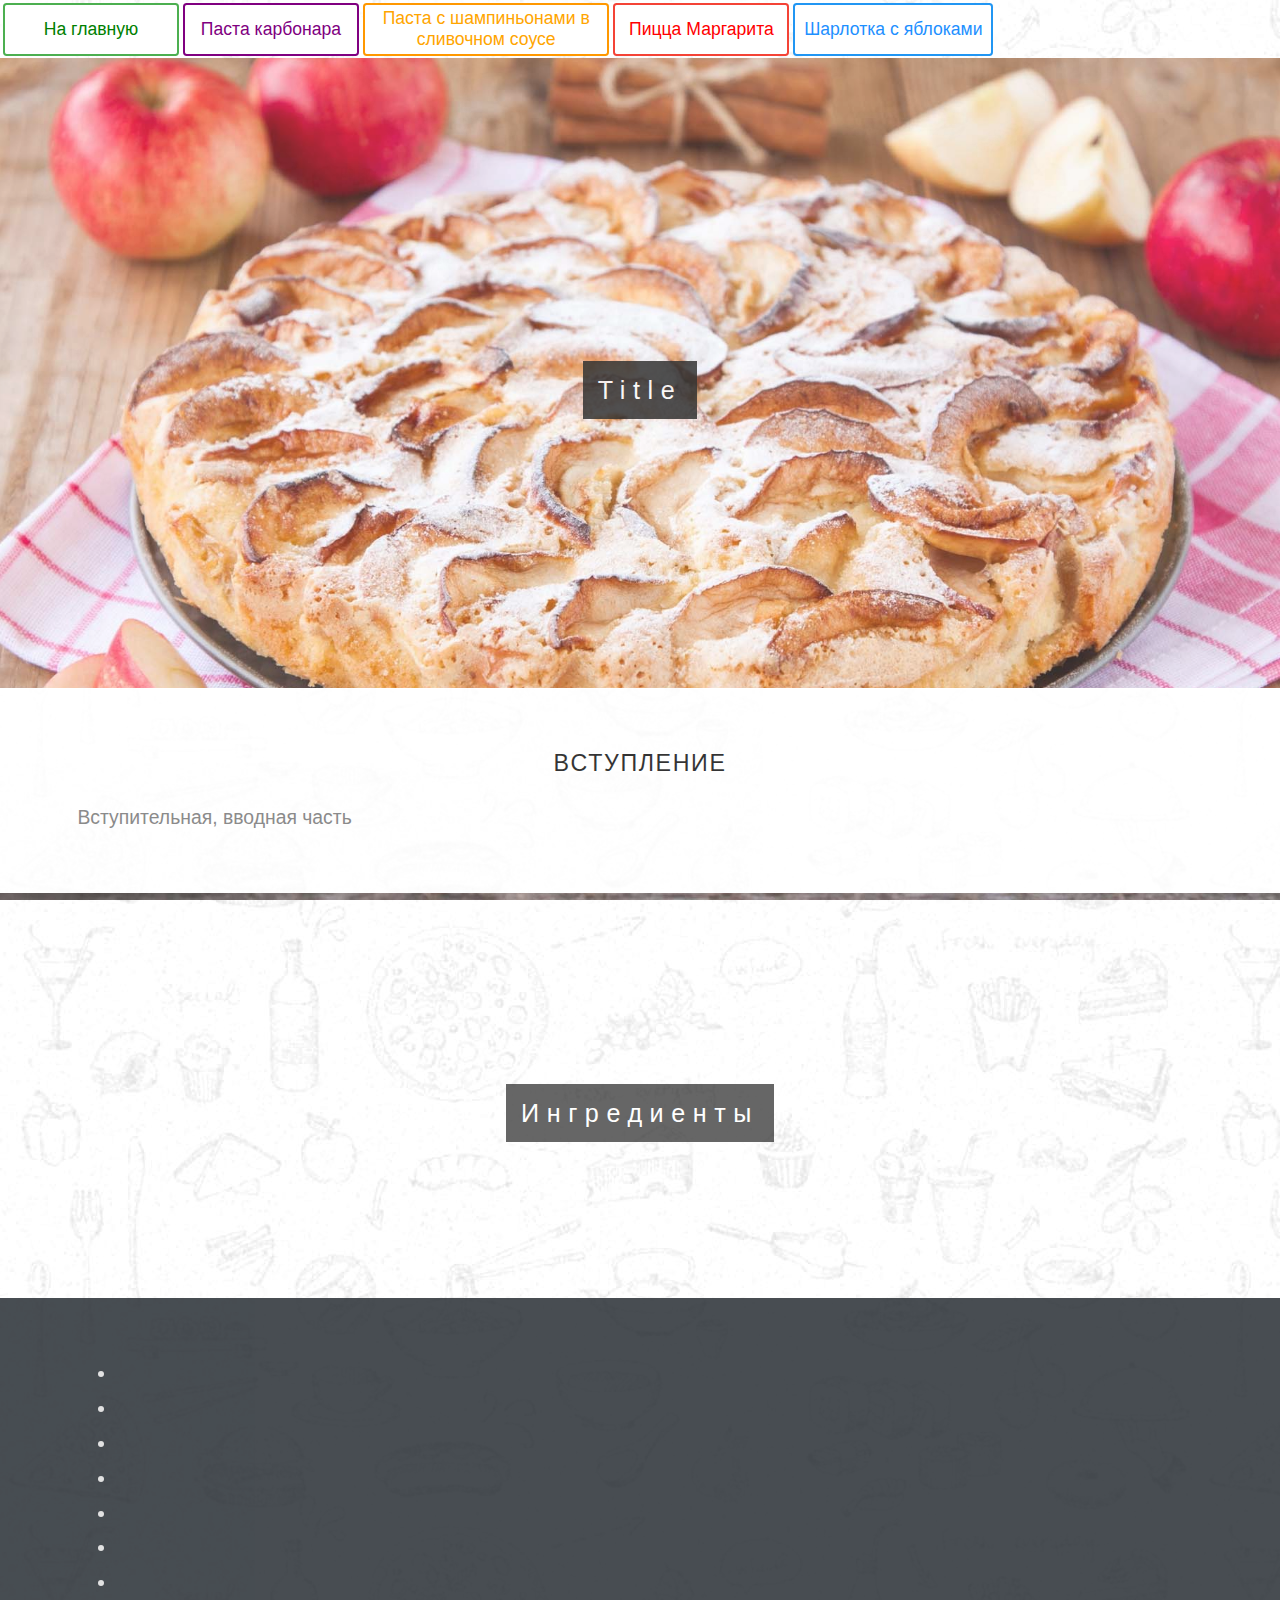
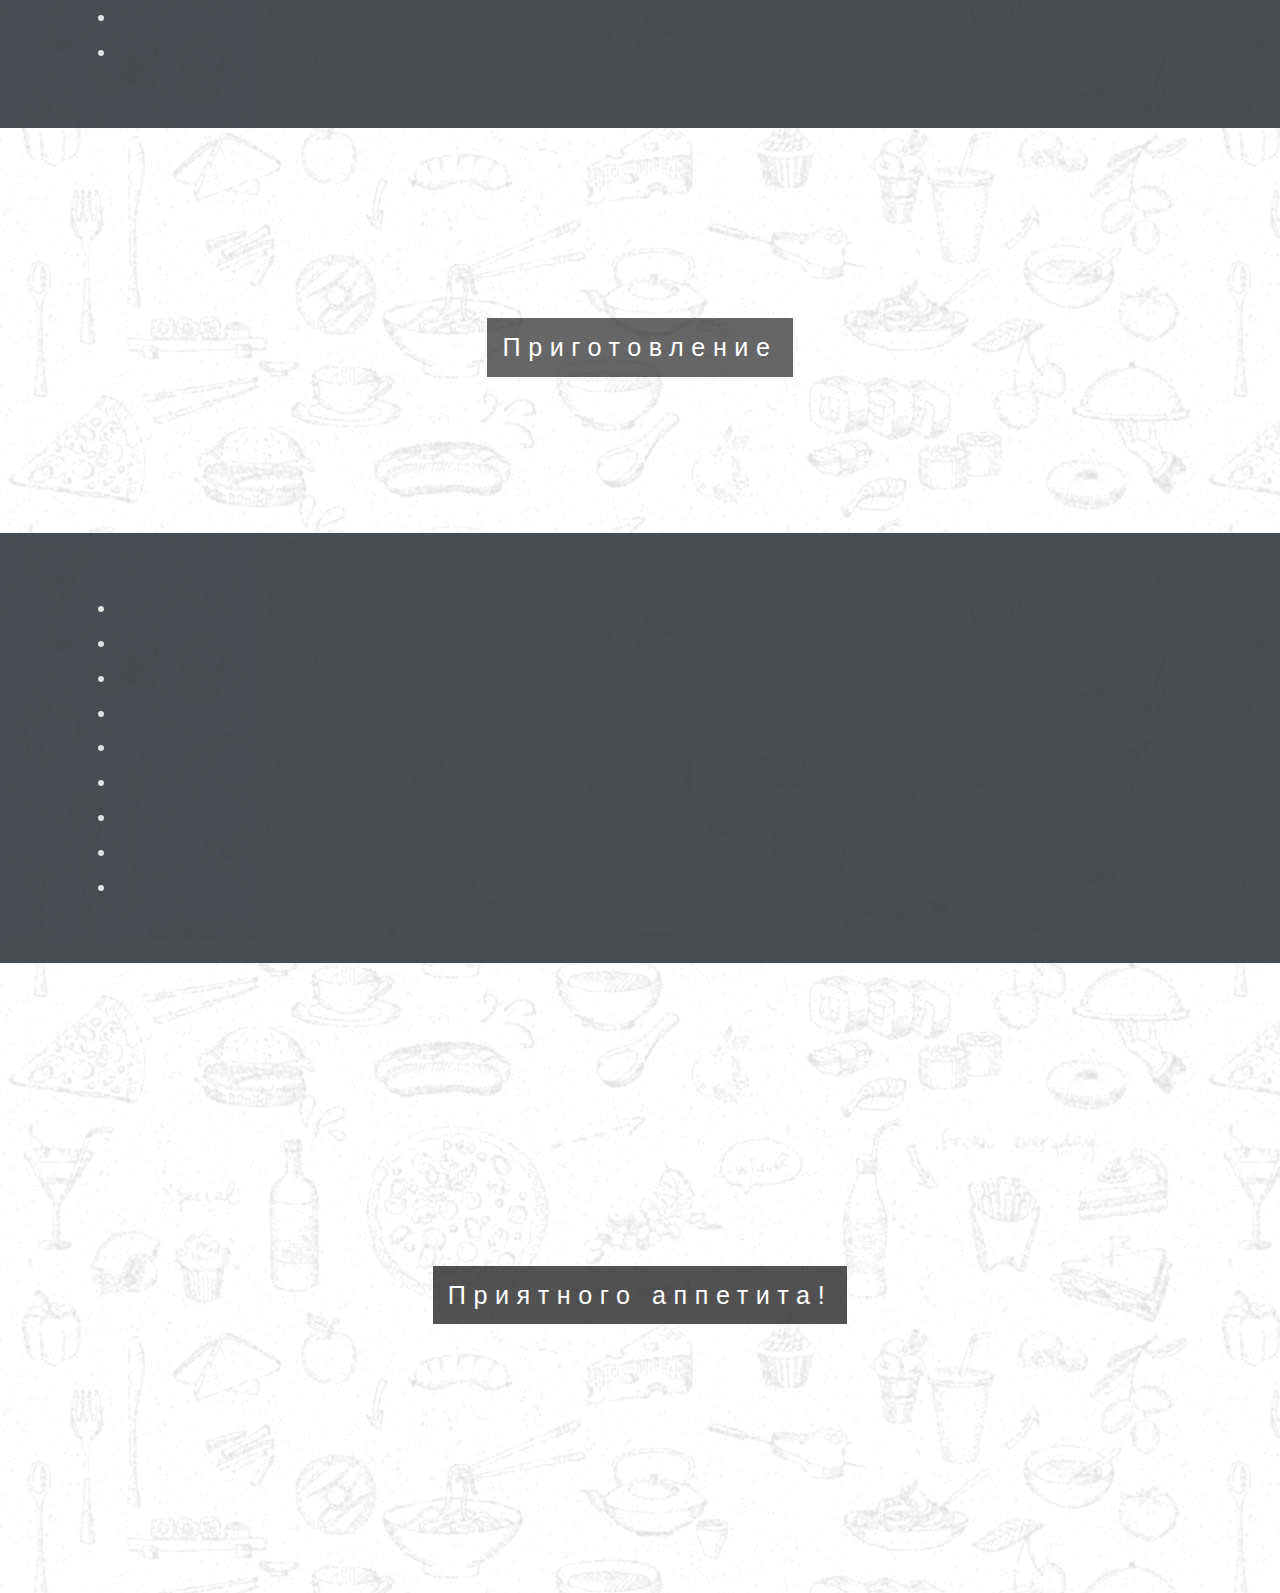
<file: f/r4.html>
<!DOCTYPE HTML PUBLIC "-//W3C//DTD HTML 4.01//EN" "http://www.w3.org/TR/html4/strict.dtd">
<html>
 <head>   
   <meta name="viewport" http-equiv="Content-Type" content="width=device-width, initial-scale=1,text/html, charset=utf-8">
   <link rel="shortcut icon" href="./favicon.ico" type="image/x-icon">

<title> Артур : Шаблон </title> 
<!-- начало вставки  --> 
<link rel="stylesheet" type="text/css" href="btn.css"> <!-- подключаем стили кнопок  -->
<script  async src="btnGoToTop.js"></script> <!-- подключаем js для кнопки вверх -->
<!-- конец вставки  --> 
   <style>
     .bgimg-0 { background-image: url("r4.0.jpg"); }
     .bgimg-1 { background-image: url("r4.1.jpg"); }
     .bgimg-2 { background-image: url("r4.2.jpg"); }
   </style>
</head>
<body>
<!-- начало вставки  --> 
<button onclick="topFunction()" id="btnGoToTop" title="перейти к началу"> &#11165;</button> <!-- объявляем кнопку вверх -->
<div class="iframeMenu"><iframe src="menu.html" > Здесь должно быть навигационное меню, но ваш браузер не поддерживает плавающие фреймы!</iframe></div>
<!-- конец вставки  --> 

<div class="bgimg-0"><div class="caption"><span class="border">
Title
</span></div></div>

<div class="intro">
<h3>
Bступление
</h3><p>
Вступительная, вводная часть
</p></div>
<div class="bgimg-1">
<div class="caption"><span class="border">
Ингредиенты
</span></div></div>
<div class="text"><p>

<ul>
  <li></li>
  <li></li>
  <li></li>
  <li></li>
  <li></li>
  <li></li>
  <li></li>
  <li></li>
  <li></li>
</ul></p>

</div>
<div class="bgimg-2"><div class="caption"><span class="border">
Приготовление
</span></div></div>
<div class="text"><p>

<ul>
  <li></li>
  <li></li>
  <li></li>
  <li></li>
  <li></li>
  <li></li>
  <li></li>
  <li></li>
  <li></li>
</ul></p>

</div>
<div class="bgimg-0"><div class="caption"><span class="border">
Приятного аппетита!
</span></div></div>
</body>
</html>
</file>
<file: f/btn.css>
body, html { 
 background-image: url("background.jpg");
 height: 100%;
 margin: 0;
 font: 1.1em/1.8em "Lato", sans-serif;
 color: #777;
}

h3 {
  letter-spacing: 0.07em;
  text-transform: uppercase;
  font: 1.2em "Lato", sans-serif;
  color: #111;
  text-align:center;
}

h4 {
  letter-spacing: 0.05em;
  font: 1.1em "Lato", sans-serif;
  color: #111;
}

h6 {
  font: 0.6em "Lato", sans-serif;
}

.iframeMenu {
   border: 0;
   width: 100%;
   height: 3em;   
   overflow: hidden;
}

.iframeMenu iframe {
    border: 0;
    width: 100%;
    height: 5em;
    margin-right: -2em;
}

/* paralax --> */
.bgimg-0, .bgimg-1, .bgimg-2 {
  position: relative;
  opacity: 0.75;
  background-attachment: fixed;
  background-position: center;
  background-repeat: no-repeat;
  background-size: cover;
  min-height: 45%;
}

.bgimg-0 { 
  opacity: 0.85;
  background-image: url("r0.0.jpg");
  min-height: 70%; 
}

.bgimg-1 { background-image: url("r0.1.jpg"); }
.bgimg-2 { background-image: url("r0.2.jpg"); }

.intro, .text {
  position:relative;
  opacity: 0.85;
  color: #777;
  background-color:white;
  padding:2em 4em;
  text-align: justify;
}
.text {
  color: #ddd;
  background-color:#282E34;
}

.caption {
  position: absolute;
  opacity: 0.85;
  left: 0;
  top: 50%;
  width: 100%;
  text-align: center;
  color: #000;
}

.caption span.border {
  background-color: #111;
  color: #fff;
  padding: 0.6em;
  font-size: 1.3em;
  letter-spacing: 0.3em;
}

/* Медиа запрос что бы не включать parallax scrolling на старых устройствах */
@media only screen and (max-device-width: 240px) {
    .bgimg-0, .bgimg-1, .bgimg-2, .bgimg-3 {
        background-attachment: scroll;
    }
}
/*  <-- paralax */

/* кнопка вверх --> */
#btnGoToTop {
  display: none;  /* не отоброжаем по умолчанию */
  position: fixed;
  bottom: 0.5em;
  right: 0.6em;
  z-index: 99;
  font-size: 1em;
  border: none;
  outline: none;
  background-color: white;
  color: red;
  cursor: pointer;
  padding: 0.1em 0.3em; /* Поля вокруг надписи */
  border-radius: 1.0em; /* радиус закругления */
  border: 0.15em solid #f44336;
}

#btnGoToTop:hover {
  background-color:#f44336;
  color: white;
}
/*  <-- кнопка вверх */

/* кнопки --> */
.btn {
  border: 0.15em solid black;
  border-radius: 0.21em;
  background-color: white;
  color: black;
  font-size: 1.1em;
  padding:  0.1em 0.5em;
  cursor: pointer;
  max-width: 14em;
  min-width: 10em; 
  height: 3em;
  overflow: hidden;
}

.btnGreen { border-color: #4CAF50;  color: green; }
.btnGreen:hover { background-color: #4CAF50; color: white; }

.btnBlue { border-color: #2196F3; color: dodgerblue; }
.btnBlue:hover { background: #2196F3; color: white; }

.btnOrange { border-color: #ff9800; color: orange; }
.btnOrange:hover { background: #ff9800; color: white; }

.btnRed { border-color: #f44336; color: red;}
.btnRed:hover { background: #f44336; color: white;}

.btnPurple { border-color: #800080; color: purple; }
.btnPurple:hover { background: #800080; color: white;}

.btnGrey { border-color: #777777; color: black; }
.btnGrey:hover { background: #777777;color: white;}

/* <-- кнопки */
</file>
